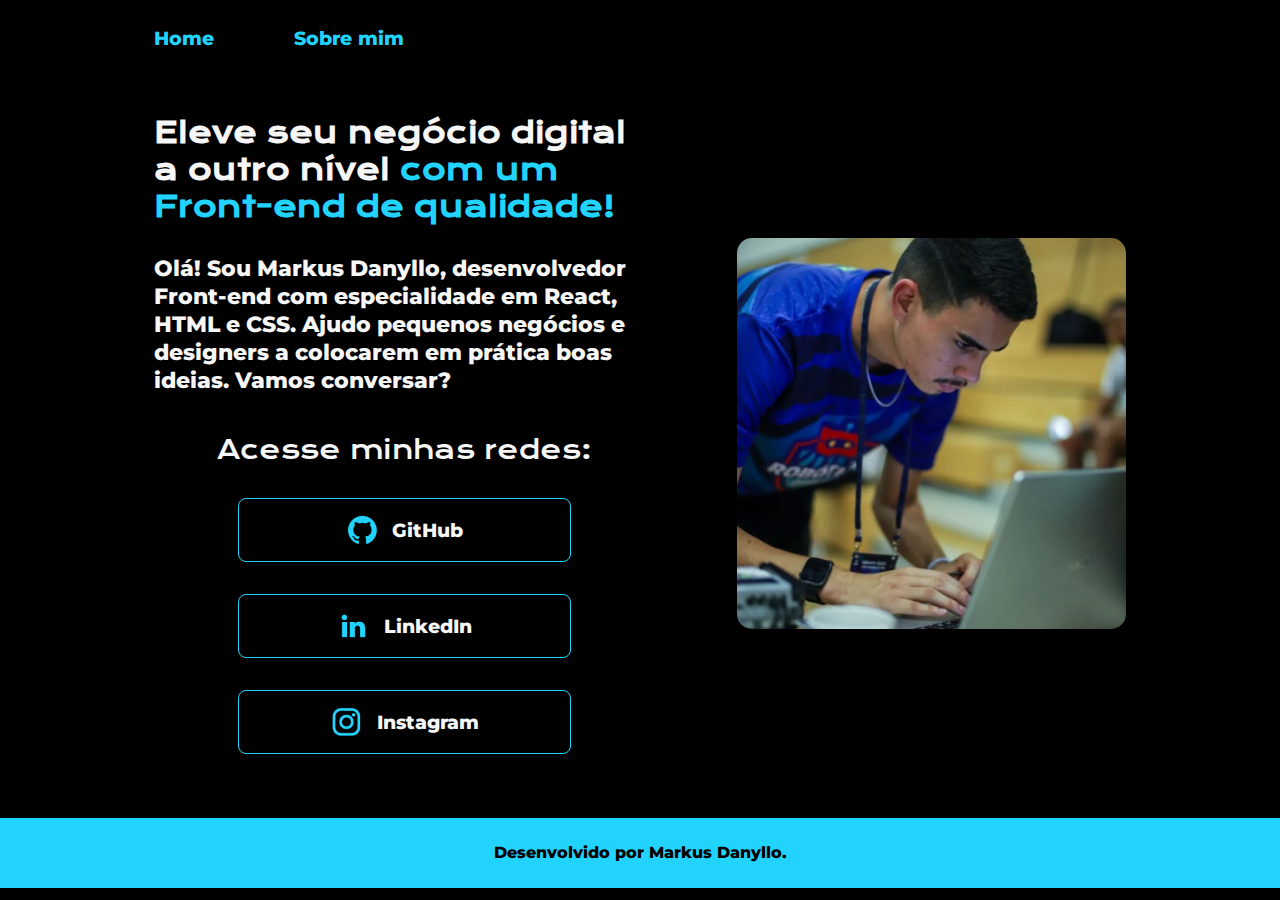
<file: index.html>
<!DOCTYPE html>
<html lang="pt-br">
<head>
    <link rel="shortcut icon" href="./arq/perfil.jpg" type="image/x-icon">
    <link rel="stylesheet" href="./styles/style.css">
    <meta charset="UTF-8">
    <meta name="viewport" content="width=device-width, initial-scale=1.0">
    <title>Portfólio</title>
</head>
<body>
    <!-- Aqui fica os links de navegação (home, sobre mim e projetos) -->
    <header class="cabecalho">
        <!-- container que contém as teclas de navegação, é basicamente um agrupamento dos elemntos. Aqui podemos usar o display flex e tudo mais -->
        <nav class="cabecalho__menu">
          <a class="cabecalho_menu_link" href="index.html">Home</a>
          <a class="cabecalho_menu_link" href="about.html">Sobre mim</a>
        </nav>

    </header>
        <!-- É onde literalmente fica todo o conteúdo, por isso chama tag pai -->
        <main class="pai">
            <!-- sessão criada para agrupar os textos e botões. Criamos para separa-los da iamgem através do flexbox com o flex direction: column -->
            <section class="sessao">

            <h1 class="titulo">Eleve seu negócio digital a outro nível <strong class="negrito">com um Front-end de qualidade!</strong></h1>

            <p class="descricao">Olá! Sou Markus Danyllo, desenvolvedor Front-end com especialidade em React, HTML e CSS. Ajudo pequenos negócios e designers a colocarem em prática boas ideias. Vamos conversar?</p>
            
            <div class="buttons">
                <h2 class="txth2">Acesse minhas redes:</h2>
                <a class="btn_gh" href="https://github.com/mdanyllo" id="git">
                    
                    <img src="./arq/github.png" alt="GitHub">
                    GitHub
                </a>
                
                <a class="btn_lk" href="https://www.linkedin.com/in/markusdanyllo/">
                    
                    <img src="./arq/linkedin.png" alt="LinkedIn">
                    LinkedIn



                </a>
                
                <a class="btn_ig" href="https://www.instagram.com/md4nyllo/" id="insta">
                    
                    <img src="./arq/instagram.png" alt="Insta">
                    Instagram

                </a>
            </div>
            </section>
            <!-- minha foto. o "title" serve pra aparecer um aviso quando o cursor estiver em cima da imagem -->
            <img class="md" src="./arq/perfil.png" title="Markus programando no mundial de robótica na Alemanha" alt="Foto do Markus programando">
        </main>

        <!-- literalmente o rodapé do site -->
        <footer class="rodape">

            <p>Desenvolvido por Markus Danyllo.</p>
            
        </footer>
</body>
</html>
</file>
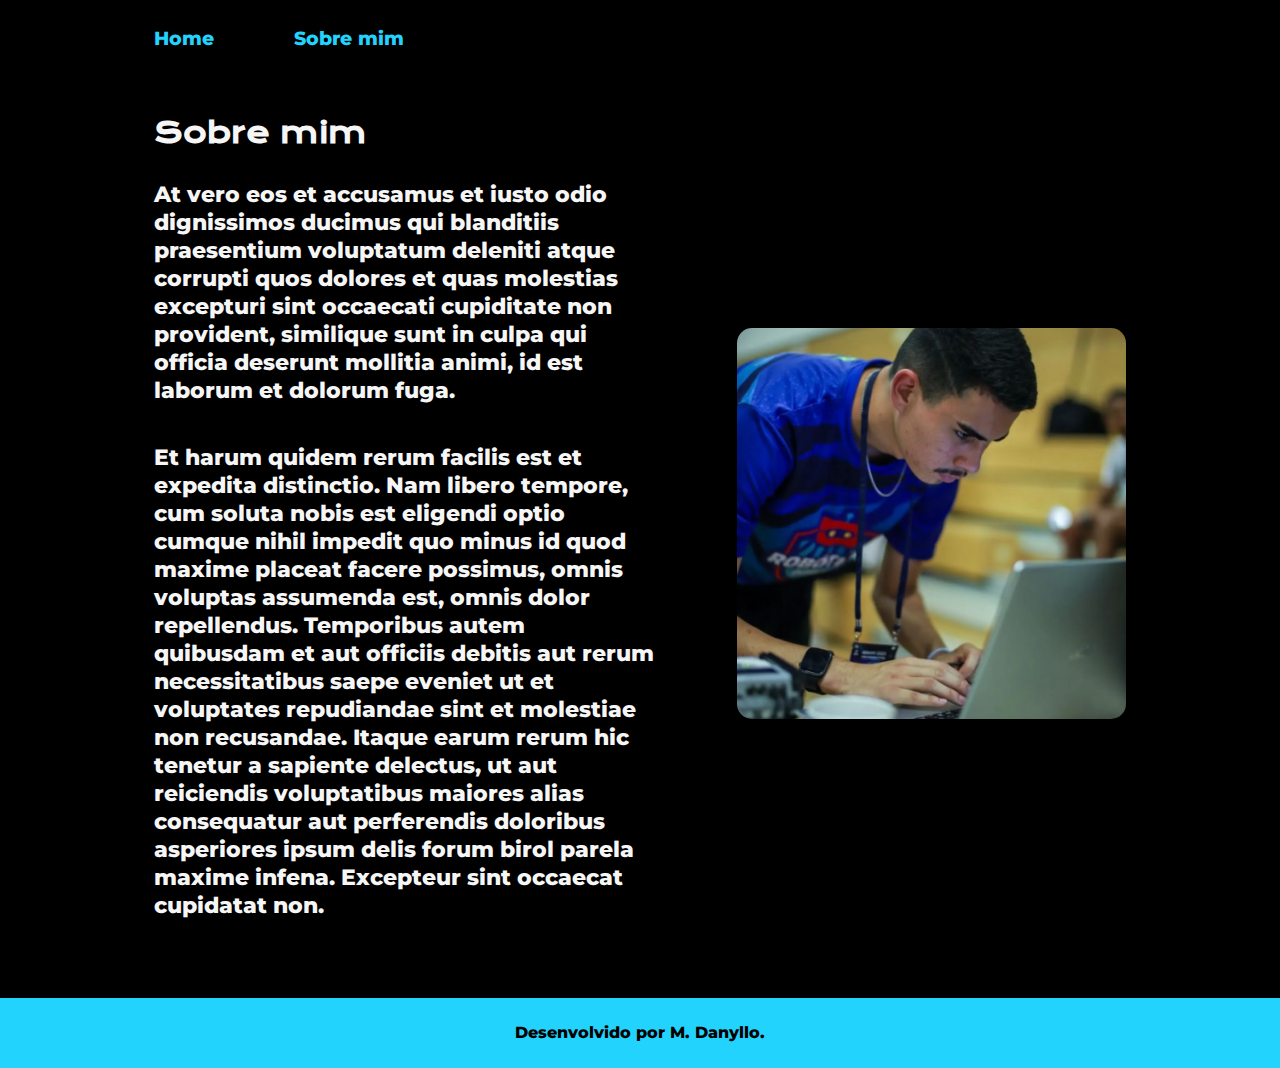
<file: about.html>
<!DOCTYPE html>
<html lang="pt-br">
<head>
    <link rel="stylesheet" href="./styles/style.css">
    <meta charset="UTF-8">
    <meta name="viewport" content="width=device-width, initial-scale=1.0">
    <title>Sobre mim</title>
</head>
<body>

    <!-- Aqui fica os links de navegação (home, sobre mim e projetos) -->
    <header class="cabecalho">
        <!-- container que contém as teclas de navegação, é basicamente um agrupamento dos elemntos. Aqui podemos usar o display flex e tudo mais -->
        <nav class="cabecalho__menu">
            <a class="cabecalho_menu_link" href="index.html">Home</a>
            <a class="cabecalho_menu_link" href="about.html">Sobre mim</a>
          </nav>

    </header>
    <!-- É onde literalmente fica todo o conteúdo, por isso chama tag pai -->
    <main class="pai">
        
        <section class="sessao">
            <h1 class="titulo">Sobre mim</h1>
            <p class="descricao">At vero eos et accusamus et iusto odio dignissimos ducimus qui blanditiis praesentium voluptatum deleniti atque corrupti quos dolores et quas molestias excepturi sint occaecati cupiditate non provident, similique sunt in culpa qui officia deserunt mollitia animi, id est laborum et dolorum fuga.</p>
            <p class="descricao">Et harum quidem rerum facilis est et expedita distinctio. Nam libero tempore, cum soluta nobis est eligendi optio cumque nihil impedit quo minus id quod maxime placeat facere possimus, omnis voluptas assumenda est, omnis dolor repellendus. Temporibus autem quibusdam et aut officiis debitis aut rerum necessitatibus saepe eveniet ut et voluptates repudiandae sint et molestiae non recusandae. Itaque earum rerum hic tenetur a sapiente delectus, ut aut reiciendis voluptatibus maiores alias consequatur aut perferendis doloribus asperiores ipsum delis forum birol parela maxime infena. Excepteur sint occaecat cupidatat non.</p>
        </section>
         <!-- minha foto. o "title" serve pra aparecer um aviso quando o cursor estiver em cima da imagem -->
        <img class="md" src="./arq/perfil.png" title="Markus programando no mundial de robótica na Alemanha" alt="Foto do Markus programando">

    </main>
    <!-- literalmente o rodapé do site -->
    <footer class="rodape">

        <p>Desenvolvido por M. Danyllo.</p>
        
    </footer>

</body>
</html>
</file>
<file: styles/style.css>
@import  url('https://fonts.googleapis.com/css2?family=Krona+One&display=swap');
@import url('https://fonts.googleapis.com/css2?family=Montserrat:wght@100&display=swap');

/* Variavéis CSS */
:root {
    --cor-primaria: #000;
    --cor-secundaria: #f6f6f6;
    /*cor terciária (fiquei com preguiça de renomear)*/
    --azul-claro: #22D4FD;

    --fonte-principal: 'Krona One', sans-serif;
    --fonte-secundaria:'Montserrat', sans-serif;
}

* {
    margin: 0;
    padding: 0;
}
/* tag 'main' que contém todo o conteúdo do site */
.pai {
    padding: 5% 12%;
    display: flex;
    align-items: center;
    justify-content: space-between;
    position: relative;
    gap: 82px;
}

body {
    box-sizing: border-box;
    background-color: var(--cor-primaria);
}

.cabecalho {
    padding: 2% 0 0 12%;
}
/* agrupamento dos links de navegação */
.cabecalho__menu {
    display: flex;
    gap: 5em;
}
/* links de navegação individuais */
.cabecalho_menu_link {
    font-family: var(--fonte-secundaria);
    font-size: 1.2rem;
    font-weight: 800;
    color: var(--azul-claro);
    text-decoration: none;
}
/* links de navegação individuais quando o cursor estiver em cima */
.cabecalho_menu_link:hover {
    color: #04aacf;
}
/* container que contém os textos e botôes */
.sessao {
    width: 55%;
    display: flex;
    flex-direction: column;
    gap: 1.5em;
}

/*cor do titulo grande*/
h1 {
    color: var(--cor-secundaria);
}
/* destaque azul no titulo grande */
strong.negrito {
    color: var(--azul-claro);
}
/* agrupamento dos botôes(âncoras) */
.buttons {
    display: flex;
    flex-direction: column;
    align-items: center;
    gap: 2em;
}
/* "Acesse minhas redes" */
.txth2 {
    color: var(--cor-secundaria);
    font-weight: 400;
    font-size: 1.6rem;
    font-family: var(--fonte-principal);  
}
/*botões(âncoras) individuais */
.btn_gh, .btn_ig, .btn_lk {
    display: flex;
    justify-content: center;
    align-items: center;
    gap: 0.7em;
   color: var(--cor-secundaria);
   font-family: var(--fonte-secundaria);
   font-weight: 800;
   width: 60%;
   text-align: center;
   border: 0.1em solid;
   border-color: var(--azul-claro);
   border-radius: 8px;
   font-size: 1.2rem;
   padding: 15px;
    text-decoration: none;
    transition: transform 0.4s;
}
/* botões(âncoras) individuais com o cursor em cima */
.btn_gh:hover, .btn_ig:hover, .btn_lk:hover {
    transform: scale(1.1);
    background-color: #272727;
}
/* minha foto */
.md {
    border-radius: 15px;
    object-fit: cover;
    transition: transform 0.8s;
    width: 40%;
}
/* minha foto com o cursor em cima */
.md:hover {
    transform: scale(1.2);
}
/* titulo h1 principal */
.titulo {
    font-size: 1.8rem;
    font-weight: 650;
    font-family: var(--fonte-principal);
    margin-bottom: 1%;
}
/* paragrafo p abaixo do h1 */
.descricao {
    color: var(--cor-secundaria);
    font: 1.4rem normal;
    font-family: var(--fonte-secundaria);
    font-weight: 800;
    margin-bottom: 3%;
}
/* rodapé */
.rodape {
    padding: 2%;
    font-size: 100%;
    color: var(--cor-primaria);
    background-color:var(--azul-claro);
    text-align: center;
    font-family: var(--fonte-secundaria);
    font-weight: 800;
}
/*reponsividade. quando uma tela chegar no tamanho definido, irá fazer tudo o que ta ali embaixo*/
@media (max-width: 1200px) {
    
    .cabecalho {
        padding: 9% 0 0 5% ;
    }

    .cabecalho__menu {
        justify-content: center;
        padding-bottom: 4%;
    }

    .pai {
        padding: 5%;
        flex-direction: column-reverse;
        gap: 40px;
    }

    .txth2 {
        font-size: 145%;
    }

    /* botões(âncoras) individuais com o cursor em cima */
    .btn_gh:hover, .btn_ig:hover, .btn_lk:hover {
    transform: scale(1);
    background-color: #272727;
}

    .sessao {
        width: auto;
    }

    .md {
        width: 50%;
    }
}
</file>
